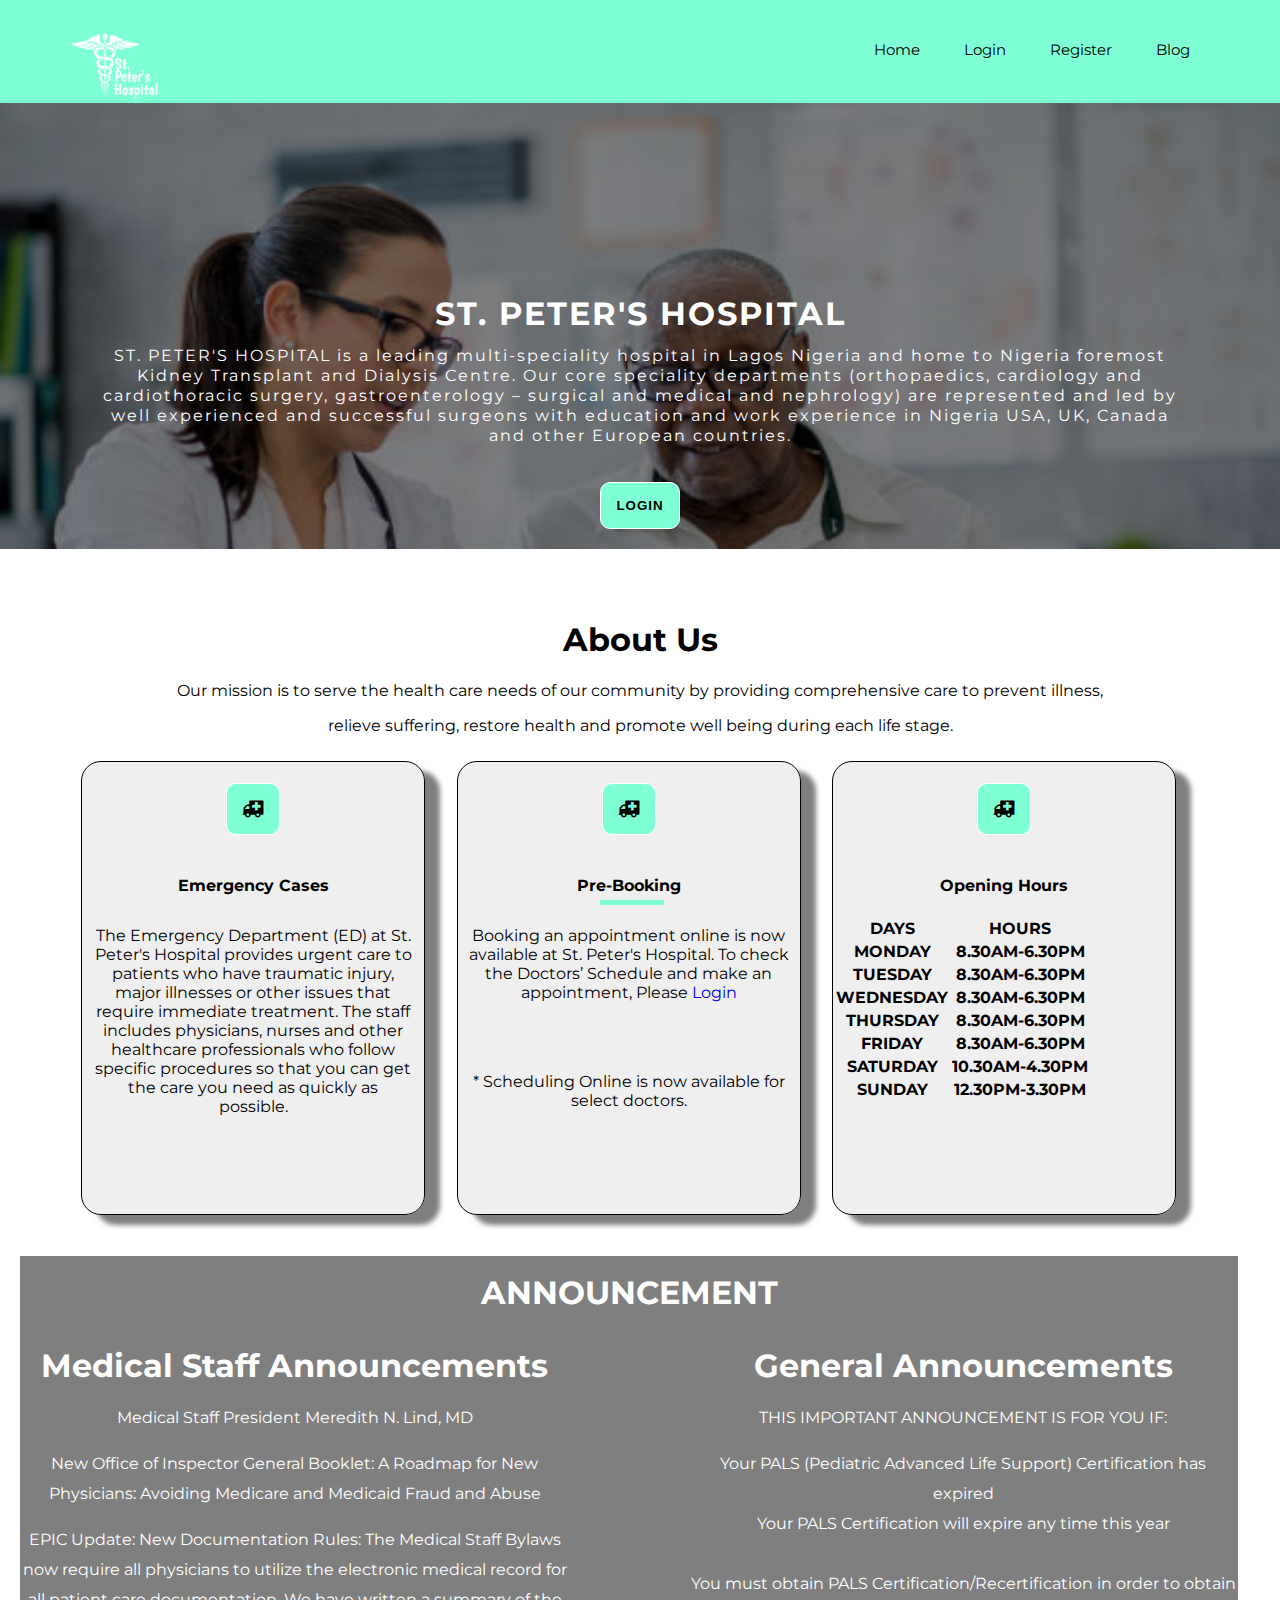
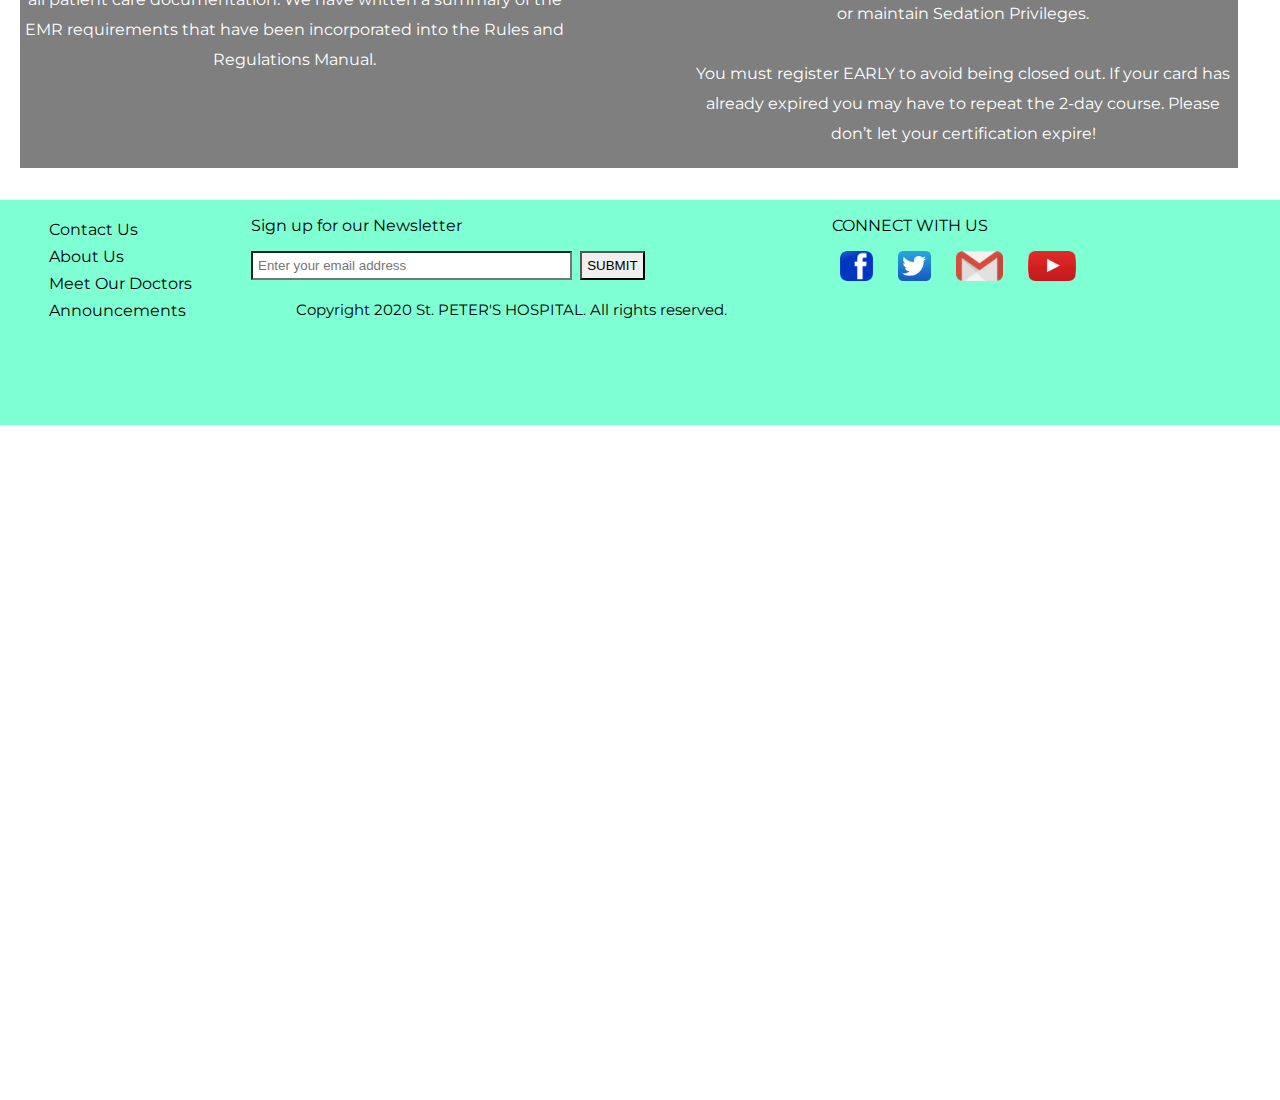
<file: index.html>
<!DOCTYPE html>
<html lang="en">
<head>
	<meta charset="UTF-8">
	<title>St. Peter's Hospital</title>
	<link rel="stylesheet" type="text/css" href="style.css">
	<link rel="stylesheet" href="https://cdnjs.cloudflare.com/ajax/libs/font-awesome/4.7.0/css/font-awesome.min.css">
	<link href="https://fonts.googleapis.com/css2?family=Montserrat:wght@500;700&display=swap" rel="stylesheet">
</head>
<body>
	<div class="header">
		<nav>
			<a class="nav-brand" href="index.html"><img src="images/logo.png"></a>
			<ul class="nav-group">
				<li class="nav-item"><a href="#">Home</a></li>
				<li class="nav-item"><a href="..\health01\sign_in.html">Login</a></li>
				<li class="nav-item"><a href="..\health01\Hackathonsignup.html">Register</a></li>
				<li class="nav-item"><a href="..\health01\data.html">Blog</a></li>
			</ul>
		</nav>
	</div>
	<div class="page-text">
		<h1>ST. PETER'S HOSPITAL</h1>
		<p>ST. PETER'S HOSPITAL is a leading multi-speciality hospital in Lagos Nigeria and home to Nigeria foremost Kidney Transplant and Dialysis Centre.
		Our core speciality departments (orthopaedics, cardiology and cardiothoracic surgery, gastroenterology – surgical and medical and nephrology) are represented and led by well experienced and successful surgeons with education and work experience in Nigeria USA, UK, Canada and other European countries.
		</p>
		<button type="submit" class="page-btn"><a href="C:\Users\CRM ABUJA\Desktop\health01\sign_in.html">LOGIN</a></button>
	</div>
	<div class="section-one">
		<h1>About Us</h1>
		<p>Our mission is to serve the health care needs of our community by providing comprehensive care to prevent illness,<p>relieve suffering, restore health and promote well being during each life stage.</p>
		<div class="section-boxes">
			<div class="section-boxes-content">
			<button class="page-btn">
				<i class="fa fa-ambulance"></i>
			</button>
			<h4>Emergency Cases</h4>
			<p> The Emergency Department (ED) at St. Peter's Hospital provides urgent care to patients who have traumatic injury, major illnesses or other issues that require immediate treatment. The staff includes physicians, nurses and other healthcare professionals who follow specific procedures so that you can get the care you need as quickly as possible.</div>
			<div class="section-boxes-content">
			<button class="page-btn">
				<i class="fa fa-ambulance"></i>
			</button>
			<h4>Pre-Booking</h4>
			<p>Booking an appointment online  is now available at St. Peter's Hospital. To check the Doctors’ Schedule and make an appointment, Please <a href="C:\Users\CRM ABUJA\Desktop\health01\sign_in.html">Login </a></p> 
			<p>* Scheduling Online is now available for select doctors.</p>
			</div>
			<div class="section-boxes-content">
			<button class="page-btn">
				<i class="fa fa-ambulance"></i>
			</button>
			<h4>Opening Hours </h4>
			<table>
				<tr>
					<th>DAYS</th>
					<th>HOURS</th>
				</tr>
				<tr>
					<th>MONDAY</th>
					<th>8.30AM-6.30PM</th>
				</tr>
				<tr>
					<th>TUESDAY</th>
					<th>8.30AM-6.30PM</th>
				</tr>
				<tr>
					<th>WEDNESDAY</th>
					<th>8.30AM-6.30PM</th>
				</tr>
				<tr>
					<th>THURSDAY</th>
					<th>8.30AM-6.30PM</th>
				</tr>
				<tr>
					<th>FRIDAY</th>
					<th>8.30AM-6.30PM</th>
				</tr>
				<tr>
					<th>SATURDAY</th>
					<th>10.30AM-4.30PM</th>
				</tr>
				<tr>
					<th>SUNDAY</th>
					<th>12.30PM-3.30PM</th>
				</tr>
			</table>
			</div>
		</div>	
	</div>
	<div class="announcement">
		<h1>ANNOUNCEMENT</h1>
		<div class="left-ann">
		<h1>Medical Staff Announcements</h1>
		<p>Medical Staff President Meredith N. Lind, MD</p> 
		<p>New Office of Inspector General Booklet:  A Roadmap for New Physicians: Avoiding Medicare and Medicaid Fraud and Abuse</p> 
		<p> EPIC Update: New Documentation Rules: The Medical Staff Bylaws now require all physicians to utilize the electronic medical record for all patient care documentation. We have written a summary of the EMR requirements that have been incorporated into the Rules and Regulations Manual.</p>
		</div>
		<div class="right-ann">
		<h1>General Announcements</h1>
		<p>THIS IMPORTANT ANNOUNCEMENT IS FOR YOU IF:</p> 
		<p>Your PALS (Pediatric Advanced Life Support) Certification has expired
		<br> Your PALS Certification will expire any time this year<br>
		<br> You must obtain PALS Certification/Recertification in order to obtain or maintain Sedation Privileges.<br> 
		<br>You must register EARLY to avoid being closed out. If your card has already expired you may have to repeat the 2-day course. Please don’t let your certification expire!</p>
		</div>
	</div>
	<footer>
		<div>
			<div class="left-footer">
				<ul>
					<li><a href="#">Contact Us</a></li>
					<li><a href="#">About Us</a></li>
					<li><a href="#">Meet Our Doctors</a></li>
					<li><a href="#">Announcements</a></li>
				</ul>
			</div>
			<div class="middle-footer">
				<form id="newsection" method="post">
					<p> Sign up for our Newsletter </p>
					<input type="email" name="email" id="newsletter" placeholder="Enter your email address"/>
					<button type="submit">SUBMIT</button>
				</form>
			</div>
			<div class="right-footer">
				<p>CONNECT WITH US</p>
					<ul>
						<li><img src="images/facebook.png"></li>
						<li><img src="images/twiiter.png"></li>
						<li><img src="images/gmail.png"></li>
						<li><img src="images/youtube.png"></li>
					</ul>
			</div>
		</div>
			<div class="copyright">
				<p>Copyright 2020 St. PETER'S HOSPITAL. All rights reserved.</p>
			</div>
				
	</footer>
</body>
</html>
</file>
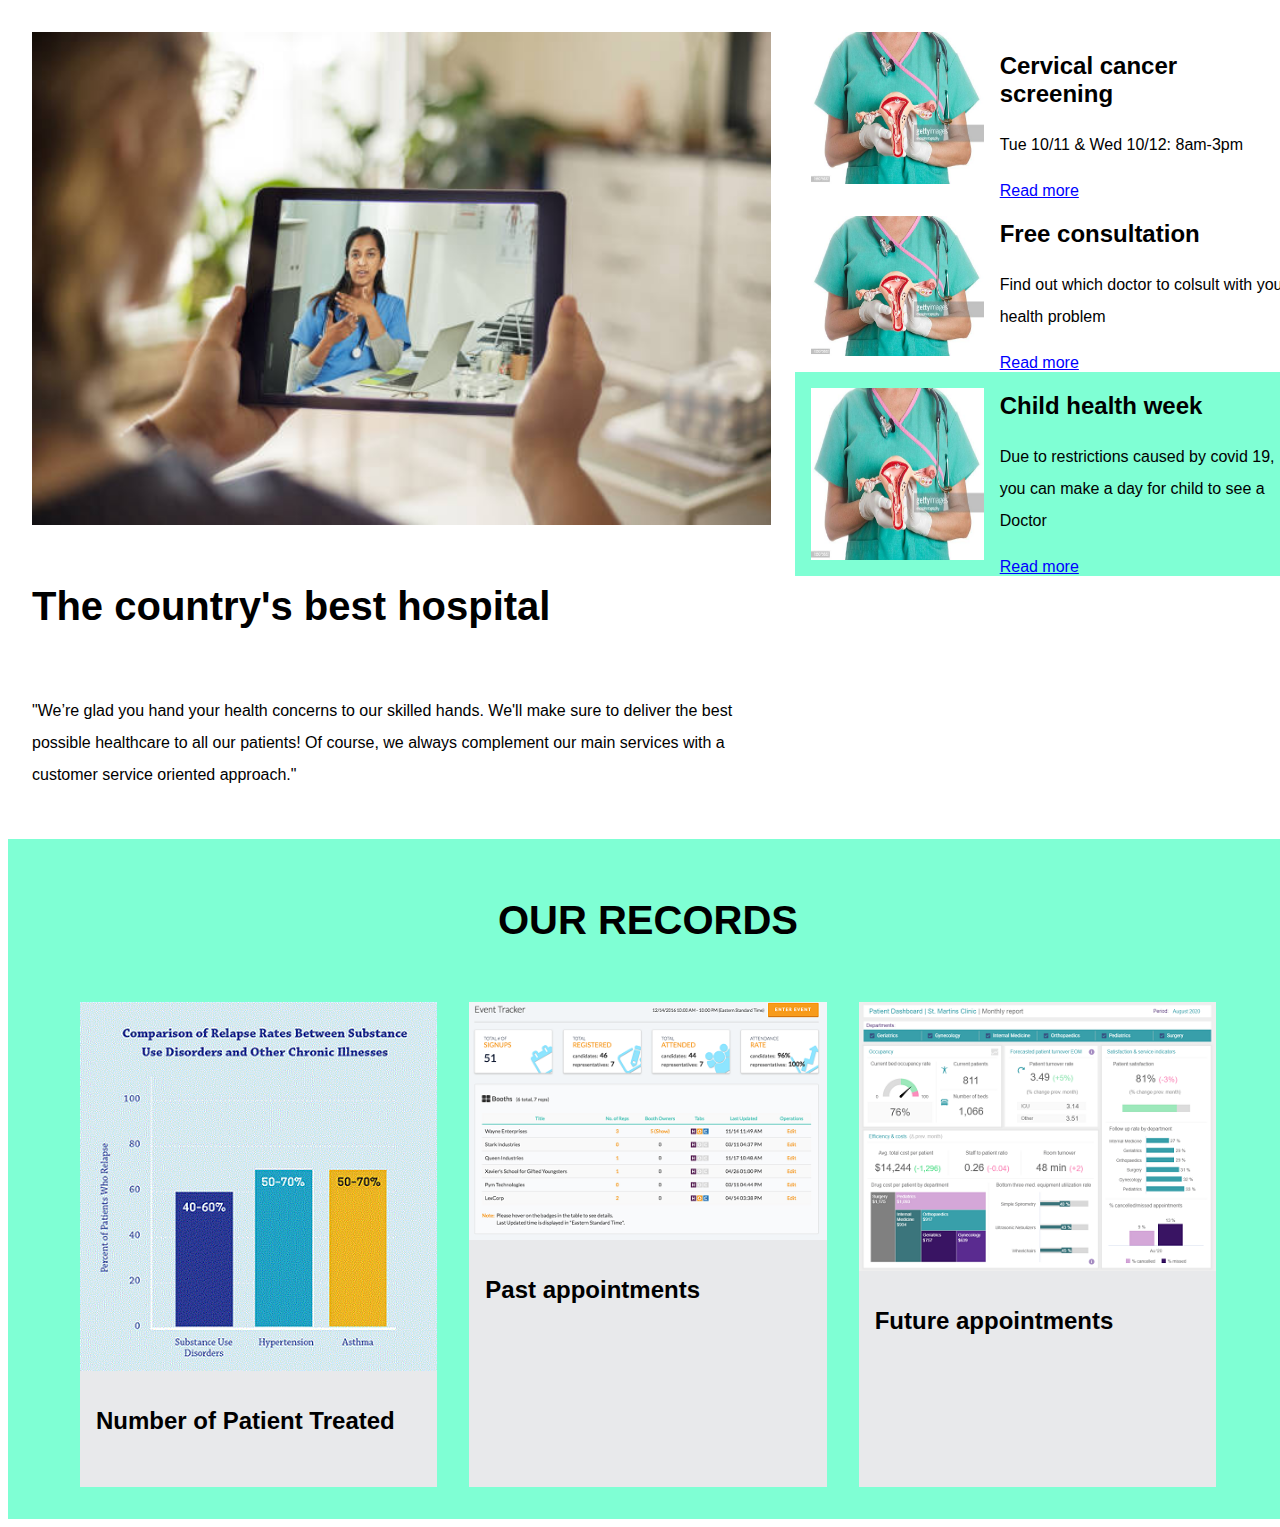
<file: data.html>
<!DOCTYPE html>
<html lang="en">
<head>
    <title>Hospital data</title>
    <link rel="stylesheet" href="resources/css/data.css">
</head>
<body>
    <!-- NOTE: More Info -->
    <section class="info">
        <div class="content">
          <div class="left desktop">
            <img src="images/gettyima.jpg" alt="doctor1 using a web app">
            <h1>The country's best hospital</h1>
            <div class="flex">
              <p>"We’re glad you hand your health concerns 
                  to our skilled hands. We'll make sure to deliver 
                  the best possible healthcare to all our patients! Of course, 
                  we always complement our main services with a customer service oriented approach."</p>
            </div>
          </div>
          <div class="right">
            <div class="topic">
              <img class="desktop" src="images/getty.jpg" alt="canvical cancer">
              <div class="about">
                <h2>Cervical cancer screening</h3>
                <p>Tue 10/11 & Wed 10/12: 8am-3pm</p>
                <a href="#">Read more</a>
              </div>
            </div>
            <div class="topic">
              <img class="desktop" src="images/getty.jpg" alt="colsultation desk">
              <div class="about">
                <h2>Free consultation</h2>
                <p>Find out which doctor to colsult with your health problem</p>
                <a href="#">Read more</a>
              </div>
            </div>
            <div class="topic" id="lecture">
              <img class ="desktop" src="images/getty.jpg" alt="Picture of Oliver Slack">
              <div class="about">
                <h2>Child health week</h2>
                <p>Due to restrictions caused by covid 19, you can make a day for child to see a Doctor</p>
                <a href="#">Read more</a>
              </div>
            </div>
          </div>
        </div>
      </section>
       <!-- NOTE: records -->
    <section class="records">
        <h1>OUR RECORDS</h1>
        <div class="directory desktop">
          <div class="subject">
            <img src="images/relapsechart.gif" alt="Patient treated">
            <div class="description">
              <h2>Number of Patient Treated</h2>
            </div>
          </div>
          <div class="subject">
            <img src="images/reports.png" alt="past appointments">
            <div class="description">
              <h2>Past appointments</h2>
            </div>
          </div>
          <div class="subject">
            <img src="images/big-data-in-healthcare-patient-dashboard.png" alt="future appointments">
            <div class="description">
              <h2>Future appointments</h2>
            </div>
          </div>
        </div>
      </section>
</body>
</html>
</file>
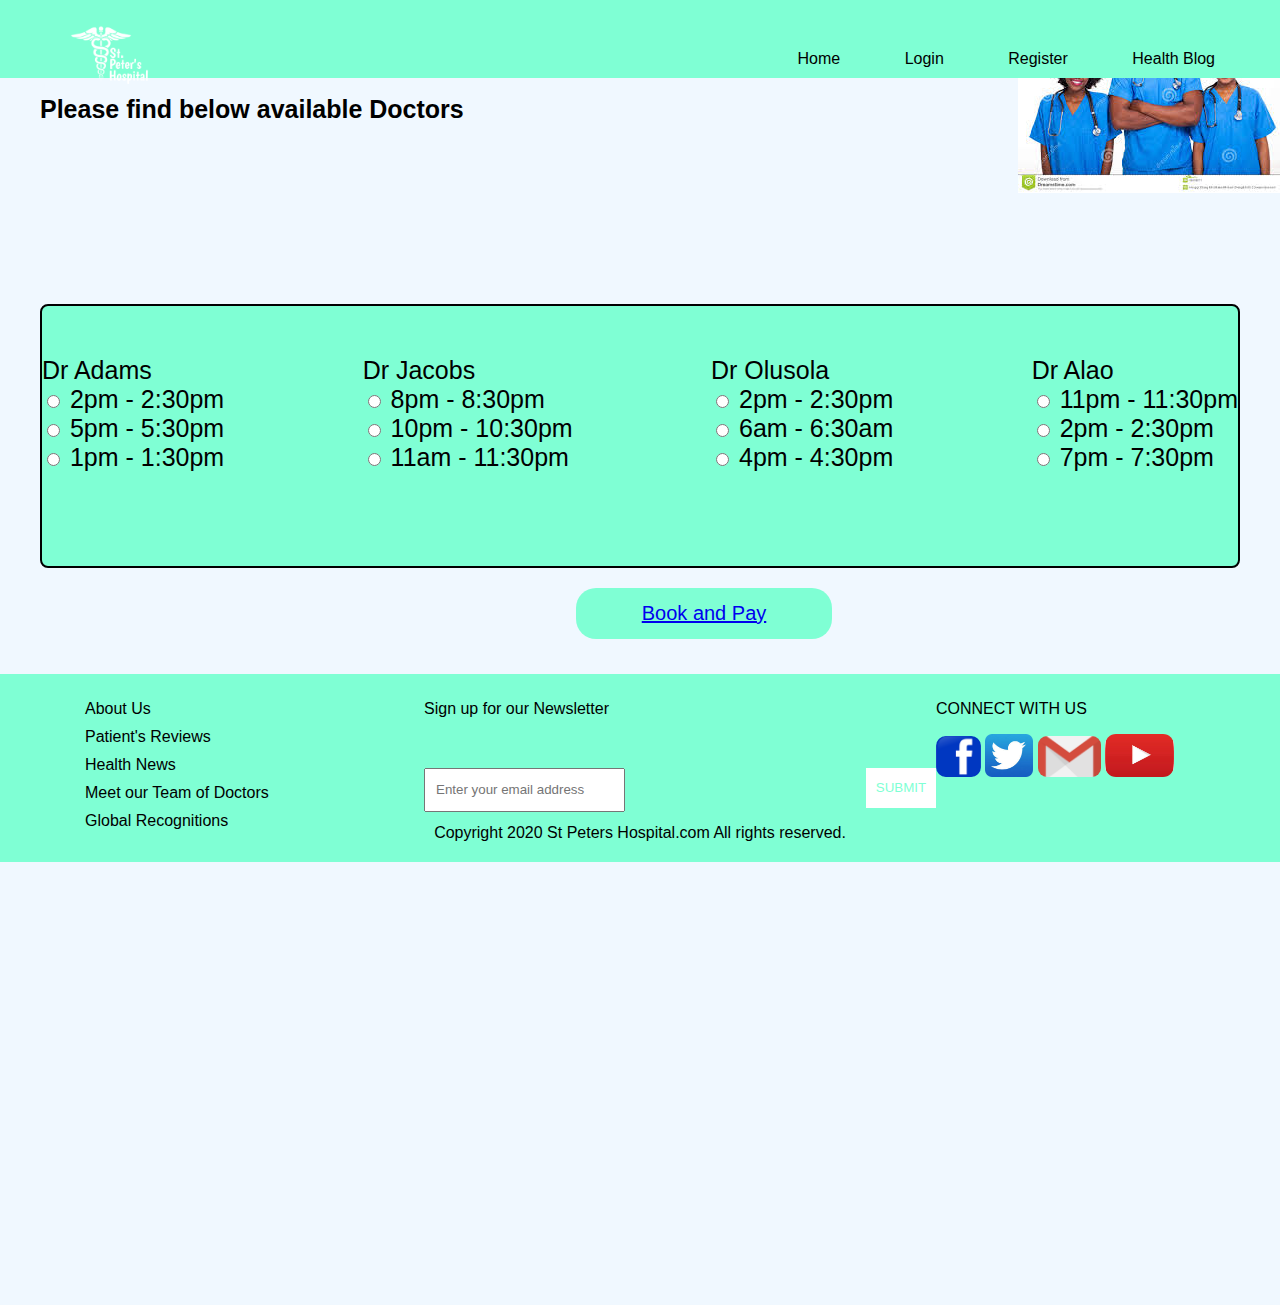
<file: Findadoctor.html>
<!DOCTYPE html>
<html lang="en">
<head>
    <meta charset="UTF-8">
    <title>Find a Doctor</title>
    <link rel="stylesheet" type="text/css" href="resources/css/findadoctor.css">
    <link rel="preconnect" href="https://fonts.gstatic.com">
    <link href="https://fonts.googleapis.com/css2?family=Encode+Sans&display=swap" rel="stylesheet">
    <link rel="stylesheet" href="https://cdnjs.cloudflare.com/ajax/libs/font-awesome/4.7.0/css/font-awesome.min.css">
</head>
<body>
    <nav class="nav-bar">
        <div class="logo-img">
          <img src="resources/images/logo.png" alt="phoneicon" style="width: 80px; height: 80px;">
        </div>
        <ul class="look">
          <li class="nav-item"><a href="index.html">Home</a></li>
          <li class="nav-item"><a href="..\health01\sign_in.html">Login</a></li>
          <li class="nav-item"><a href="..\health01\Hackathonsignup.html">Register</a></li>
          <li class="nav-item"><a href="..\health01\data.html">Health Blog</a></li>
        </ul>
        </nav>
        <h1>Please find below available Doctors</h1>
        <div class="side-form">
        <form action="#" method="post" enctype="multipart/form-data">
            <div class="part1">
                <label for="Doctor">Dr Adams</label><br>
                <input type="radio" name="freetime" value="freetime" id="freetime">
                <label for="time1">2pm - 2:30pm</label> <br>
                <input type="radio" name="time" value="time" id="time">
                <label for="time2">5pm - 5:30pm</label><br>
                <input type="radio" name="time" value="time" id="time">
                <label for="time3">1pm - 1:30pm</label><br><br>
            </div>
            <div class="part2">
                <label for="male">Dr Jacobs</label> <br>
                <input type="radio" name="freetime" value="freetime" id="freetime">
                <label for="time1">8pm - 8:30pm</label> <br>
                <input type="radio" name="time" value="time" id="time">
                <label for="time2">10pm - 10:30pm</label><br>
                <input type="radio" name="time" value="time" id="time">
                <label for="time3">11am - 11:30pm</label><br><br>
            </div>
            <div class="part3">
                <label for="male">Dr Olusola</label> <br>
                <input type="radio" name="freetime" value="freetime" id="freetime">
                <label for="time1">2pm - 2:30pm</label> <br>
                <input type="radio" name="time" value="time" id="time">
                <label for="time2">6am - 6:30am</label><br>
                <input type="radio" name="time" value="time" id="time">
                <label for="time3">4pm - 4:30pm</label><br><br>
            </div>
            <div class="part4">
                    <label for="male">Dr Alao</label> <br>
                    <input type="radio" name="freetime" value="freetime" id="freetime">
                    <label for="time1">11pm - 11:30pm</label> <br>
                    <input type="radio" name="time" value="time" id="time">
                    <label for="time2">2pm - 2:30pm</label><br>
                    <input type="radio" name="time" value="time" id="time">
                    <label for="time3">7pm - 7:30pm</label><br><br>
            </div>
        </form>
    </div>
    <button id="btn" onclick="alert('Please wait while we redirect you to the payment channel')"><a href="..\health01\Payment details.html">Book and Pay</a></button>
    <footer>
        <div class="info">
            <div class="foot1">
                <ul id="quick-links" >
                    <li><a href="#">About Us</a></li>
                    <li><a href="#">Patient's Reviews</a></li>
                    <li> <a href="#">Health News</a></li>
                    <li> <a href="#">Meet our Team of Doctors</a></li>
                    <li> <a href="#">Global Recognitions</a></li>
                </ul>
            </div>
            <div class="foot2">
                <p>Sign up for our Newsletter</p>
                <form>
                    <input type="email" name="email" placeholder="Enter your email address" id="foot-email"/>
                    <button class="styling" type="submit">SUBMIT</button>
                </form>
            </div>
            <div class="foot3">
                <p>CONNECT WITH US</p>
                <ul class="socials">
                  <li><img src="resources/images/facebook.png"></li>
                  <li><img src="resources/images/twiiter.png"></li>
                  <li><img src="resources/images/gmail.png"></li>
                  <li><img src="resources/images/youtube.png"></li>
                </ul>
            </div>
        </div>
            <p id="copyright">Copyright 2020 St Peters Hospital.com<span> All rights reserved.</span></p> 
    </footer> 
</body>
</html>
</file>
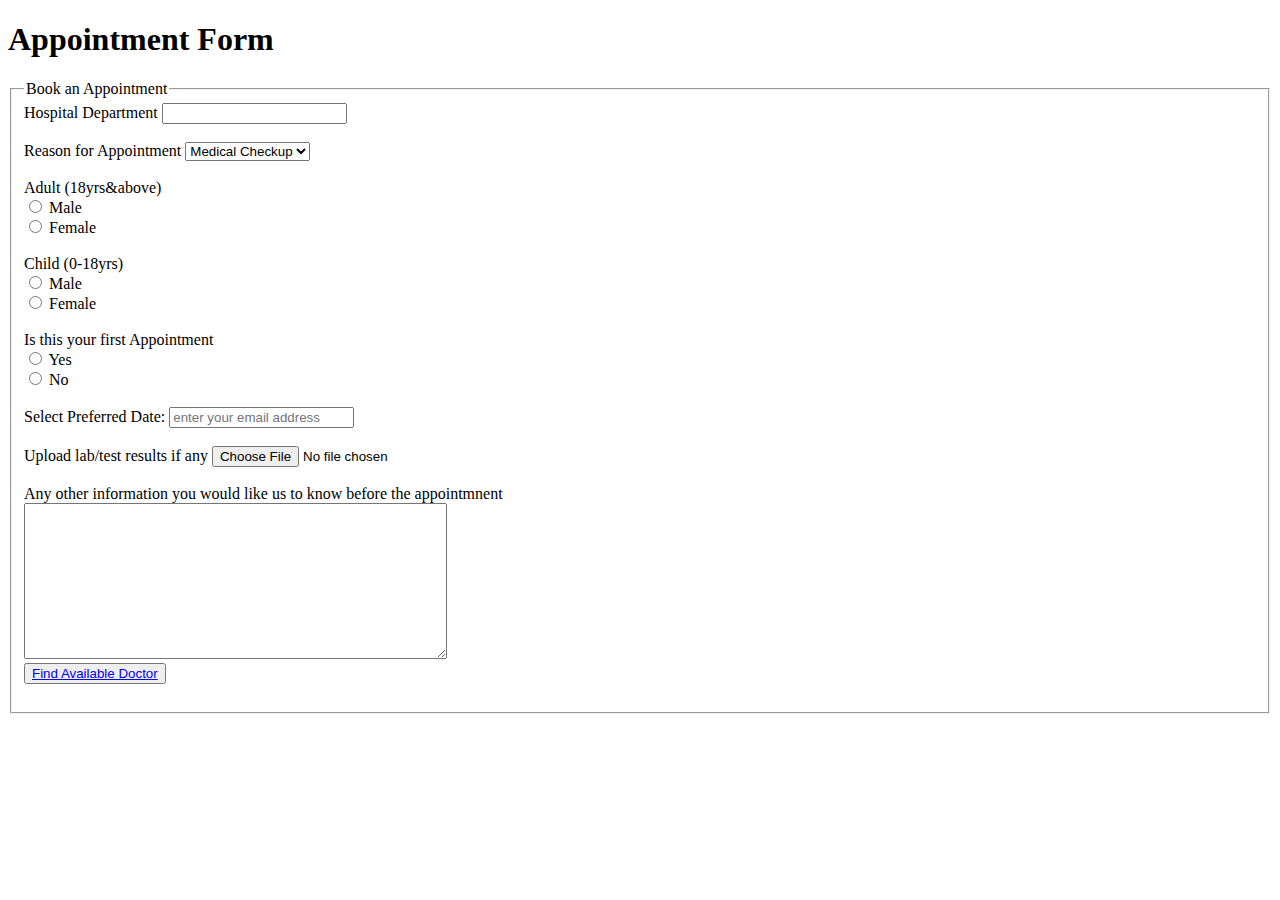
<file: hackathon.html>
<!DOCTYPE html>
<html lang="en">
<head>
    <meta charset="UTF-8">
    <title>Appointment Form</title>
</head>
<body>
  <h1>Appointment Form</h1>
  <form action="#" method="post" enctype="multipart/form-data">
    <fieldset>
      <legend>Book an Appointment</legend>

      <label>Hospital Department</label>
      <input list="country-list" id="country" name="country">
    
      <datalist id="country-list">
        <option value="Gynaecology"/>
        <option value="Peadiatrics"/>
        <option value="Ear,Nose&Throat"/>
        <option value="Eye Care (Optometry)"/>
        <option value="Teeth (Dentistry)"/> 
        <option value="General Medicine"/> 
        <option value="Surgery"/> 
        <option value="Physioteraphy"/> 
      </datalist><br><br>
      
      <label>Reason for Appointment</label>
      <select name="Country" id="country">
        <option value="Post Surgery">Post Surgery</option>
        <option value="Post-Natal">Post-Natal</option>
        <option value="Pre-Natal" selected>Pre-Natal</option>
        <option value="Medical Checkup" selected>Medical Checkup</option>
      </select>
      <br><br>
    
      <label for="male">Adult (18yrs&above)</label> <br>
      <input type="radio" name="gender" value="Male" id="male">
      <label for="male">Male</label> <br>
      <input type="radio" name="gender" value="female" id="female">
      <label for="female">Female</label><br><br>

      <label for="male">Child (0-18yrs)</label> <br>
      <input type="radio" name="gender" value="Male" id="male">
      <label for="male">Male</label> <br>
      <input type="radio" name="gender" value="female" id="female">
      <label for="female">Female</label><br><br>

      <label for="male">Is this your first Appointment</label> <br>
      <input type="radio" name="gender" value="Male" id="male">
      <label for="male">Yes</label> <br>
      <input type="radio" name="gender" value="female" id="female">
      <label for="female">No</label><br><br>
      
      <label for="email">Select Preferred Date: </label>
      <input type="email" name="email" id="email" placeholder="enter your email address"><br><br>
      

      <label>Upload lab/test results if any</label>
      <Input type="file" name="file" id="file"><br><br>
    
      <label for="comment"> Any other information you would like us to know before the appointmnent</label><br>
      <textarea name="comments" id="comments" cols="50" rows="10"></textarea> <br>
    
      <button onclick="alert('Please wait while we find Doctors for you')"><a href="..\health01\Findadoctor.html">Find Available Doctor</a></button>
      <br><br>
  </form>
</body>
</html>
</file>
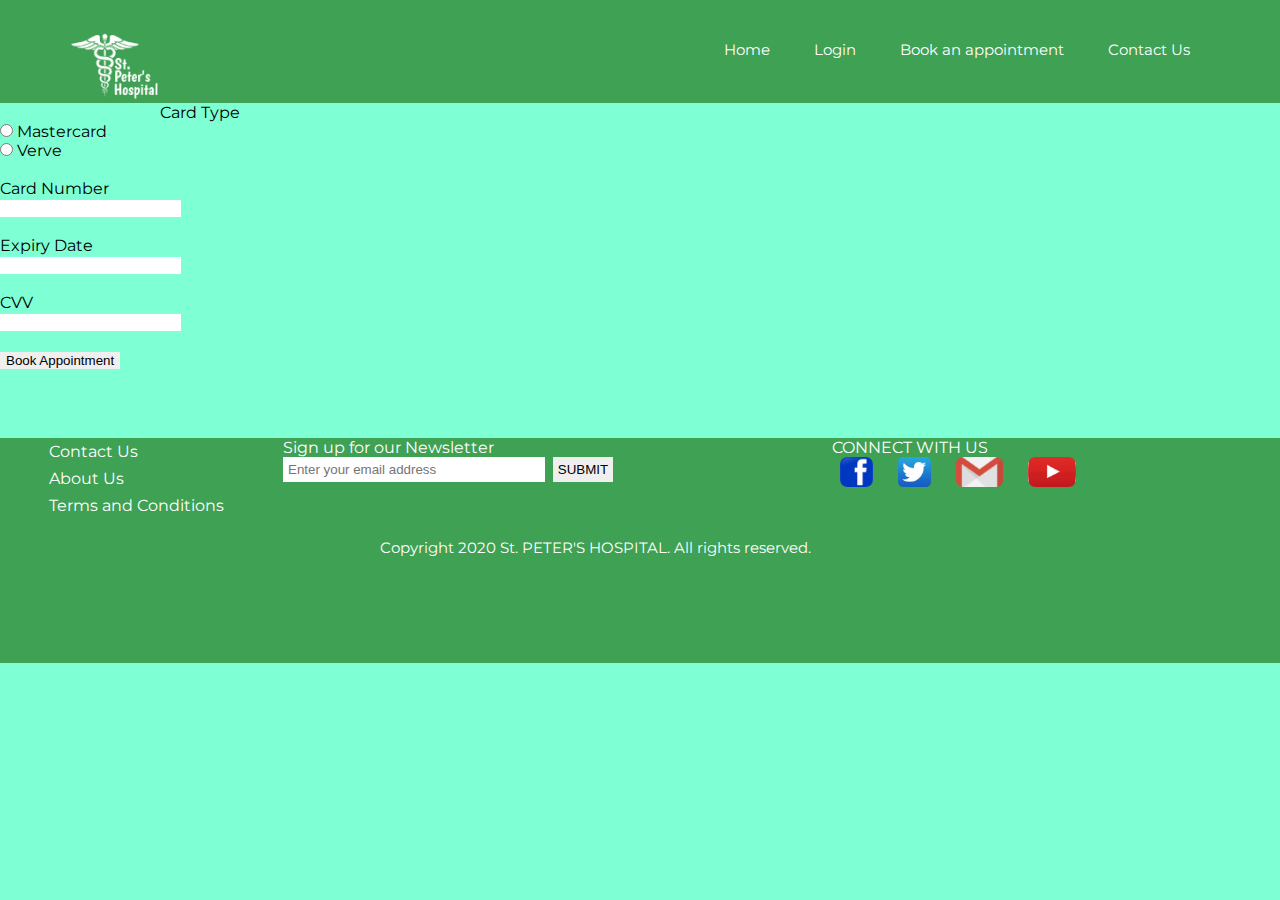
<file: Page 3.html>
<!DOCTYPE html>
<html lang="en">
<head>
	<meta charset="UTF-8">
	<title>St. Peter's Hospital</title>
	<link rel="stylesheet" type="text/css" href="Payment.css">
	<link rel="stylesheet" href="https://cdnjs.cloudflare.com/ajax/libs/font-awesome/4.7.0/css/font-awesome.min.css">
	<link href="https://fonts.googleapis.com/css2?family=Montserrat:wght@500;700&display=swap" rel="stylesheet">	
</head>
<body>
    <div class="header">
		<nav>
			<a class="nav-brand" href="index.html"><img src="images/logo.png"></a>
			<ul class="nav-group">
				<li class="nav-item"><a href="index.html">Home</a></li>
				<li class="nav-item"><a href="login.html">Login</a></li>
				<li class="nav-item"><a href="appointment.html">Book an appointment</a></li>
				<li class="nav-item"><a href="contact.html">Contact Us</a></li>
			</ul>
		</nav>
	</div>
 <form>
   <label for="male">Card Type</label> <br>
   <input type="radio" name="gender" value="Male" id="male">
   <label for="male">Mastercard</label> <br>
   <input type="radio" name="gender" value="female" id="female">
   <label for="female">Verve</label><br><br>
   <label for="firstname">Card Number</label><br>
   <input type="text" name="firstname" id="firstname"/> <br><br>
   <label for="lastname">Expiry Date</label><br>
   <input type="text" name="lastname" id="lastname"/> <br><br>
   <label for="firstname">CVV</label><br>
   <input type="text" name="firstname" id="firstname"/> <br><br>
   <button onclick="alert('Your appointmnent has been booked and details has been sent to your email address. Please be punctual')">Book Appointment</button><br><br>
 </form>
 <footer>
    <div>
        <div class="left-footer">
            <ul>
                <li><a href="contact.html">Contact Us</a></li>
                <li><a href="#">About Us</a></li>
                <li><a href="#">Terms and Conditions</a></li>
            </ul>
        </div>
        <div class="middle-footer">
            <form id="newsection" method="post">
                <p> Sign up for our Newsletter </p>
                <input type="email" name="email" id="newsletter" placeholder="Enter your email address"/>
                <button type="submit">SUBMIT</button>
            </form>
        </div>
        <div class="right-footer">
            <p>CONNECT WITH US</p>
                <ul>
                    <li><img src="images/facebook.png"></li>
                    <li><img src="images/twiiter.png"></li>
                    <li><img src="images/gmail.png"></li>
                    <li><img src="images/youtube.png"></li>
                </ul>
        </div>
    </div>
        <div class="copyright">
            <p>Copyright 2020 St. PETER'S HOSPITAL. All rights reserved.</p>
        </div>
            
</footer>
</body>
</html>
</file>
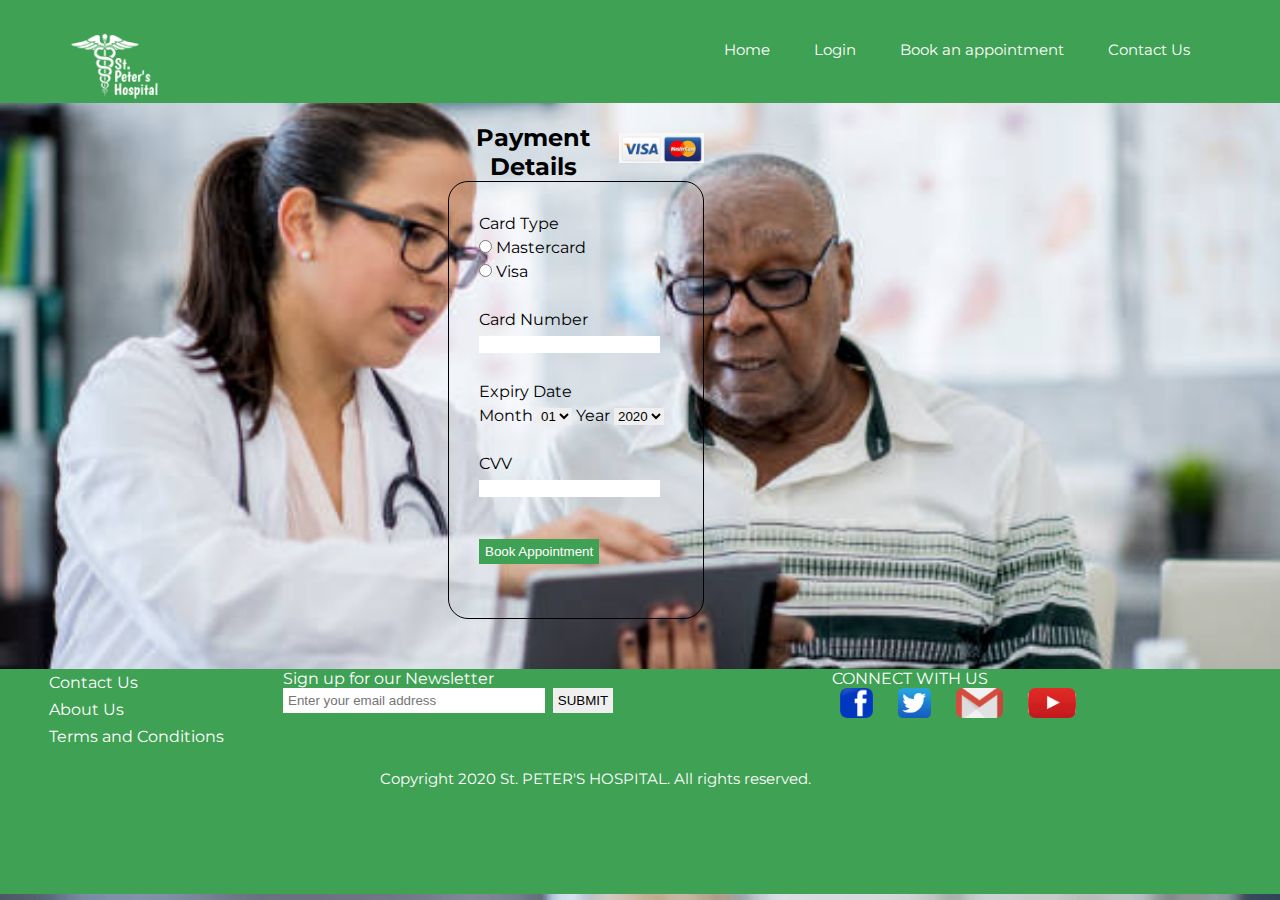
<file: Payment details.html>
<!DOCTYPE html>
<html lang="en">
<head>
	<meta charset="UTF-8">
	<title>St. Peter's Hospital</title>
	<link rel="stylesheet" type="text/css" href="Payment.css">
	<link rel="stylesheet" href="https://cdnjs.cloudflare.com/ajax/libs/font-awesome/4.7.0/css/font-awesome.min.css">
	<link href="https://fonts.googleapis.com/css2?family=Montserrat:wght@500;700&display=swap" rel="stylesheet">	
</head>
<body background="images/patientdoctor.jpg">
    <div class="header">
		<nav>
			<a class="nav-brand" href="index.html"><img src="images/logo.png"></a>
			<ul class="nav-group">
				<li class="nav-item"><a href="index.html">Home</a></li>
				<li class="nav-item"><a href="login.html">Login</a></li>
				<li class="nav-item"><a href="appointment.html">Book an appointment</a></li>
				<li class="nav-item"><a href="contact.html">Contact Us</a></li>
			</ul>
		</nav>
    </div>
     <div class="card">
         <H2>Payment Details</H2>
         <img src="images/card.jpg" width="100" height="30" id="cards"></li>
     </div>
 <section class="container">
     <div class="details">
        <form>
           <label for="male">Card Type</label> <br>
           <input type="radio" name="gender" value="Male" id="male">
           <label for="male">Mastercard</label> <br>
           <input type="radio" name="gender" value="female" id="female">
           <label for="female">Visa</label><br><br>
           <label for="firstname">Card Number</label><br>
           <input type="text" name="firstname" id="firstname"/> <br><br>
           <label for="expirydate">Expiry Date</label><br>
           <label for="month">Month</label>
              <select name="month" id="month">
                 <option value="1">01</option>
                 <option value="2">02</option>
                 <option value="3">03</option>
                 <option value="4">04</option>
                 <option value="5">05</option>
                 <option value="6">06</option>
                 <option value="7">07</option>
                 <option value="8">08</option>
                 <option value="9">09</option>
                 <option value="10">10</option>
                 <option value="11">11</option>
                 <option value="12">12</option>
             </select>
             <label for="year">Year</label>
              <select name="year" id="year">
                 <option value="1">2020</option>
                 <option value="2">2021</option>
                 <option value="3">2022</option>
                 <option value="4">2023</option>
              </select><br><br>
           <label for="CVV">CVV</label><br>
           <input type="text" name="cvv" id="cvv"/> <br><br>
         <button onclick="alert('Your appointmnent has been booked and details has been sent to your email address. Please be punctual')" id="button">Book Appointment</button><br><br>
      </form>
     </div>
</section>
 <footer>
    <div>
        <div class="left-footer">
            <ul>
                <li><a href="contact.html">Contact Us</a></li>
                <li><a href="#">About Us</a></li>
                <li><a href="#">Terms and Conditions</a></li>
            </ul>
        </div>
        <div class="middle-footer">
            <form id="newsection" method="post">
                <p> Sign up for our Newsletter </p>
                <input type="email" name="email" id="newsletter" placeholder="Enter your email address"/>
                <button type="submit">SUBMIT</button>
            </form>
        </div>
        <div class="right-footer">
            <p>CONNECT WITH US</p>
                <ul>
                    <li><img src="images/facebook.png"></li>
                    <li><img src="images/twiiter.png"></li>
                    <li><img src="images/gmail.png"></li>
                    <li><img src="images/youtube.png"></li>
                </ul>
        </div>
    </div>
        <div class="copyright">
            <p>Copyright 2020 St. PETER'S HOSPITAL. All rights reserved.</p>
        </div>
            
 </footer>
</body>
</html>
</file>
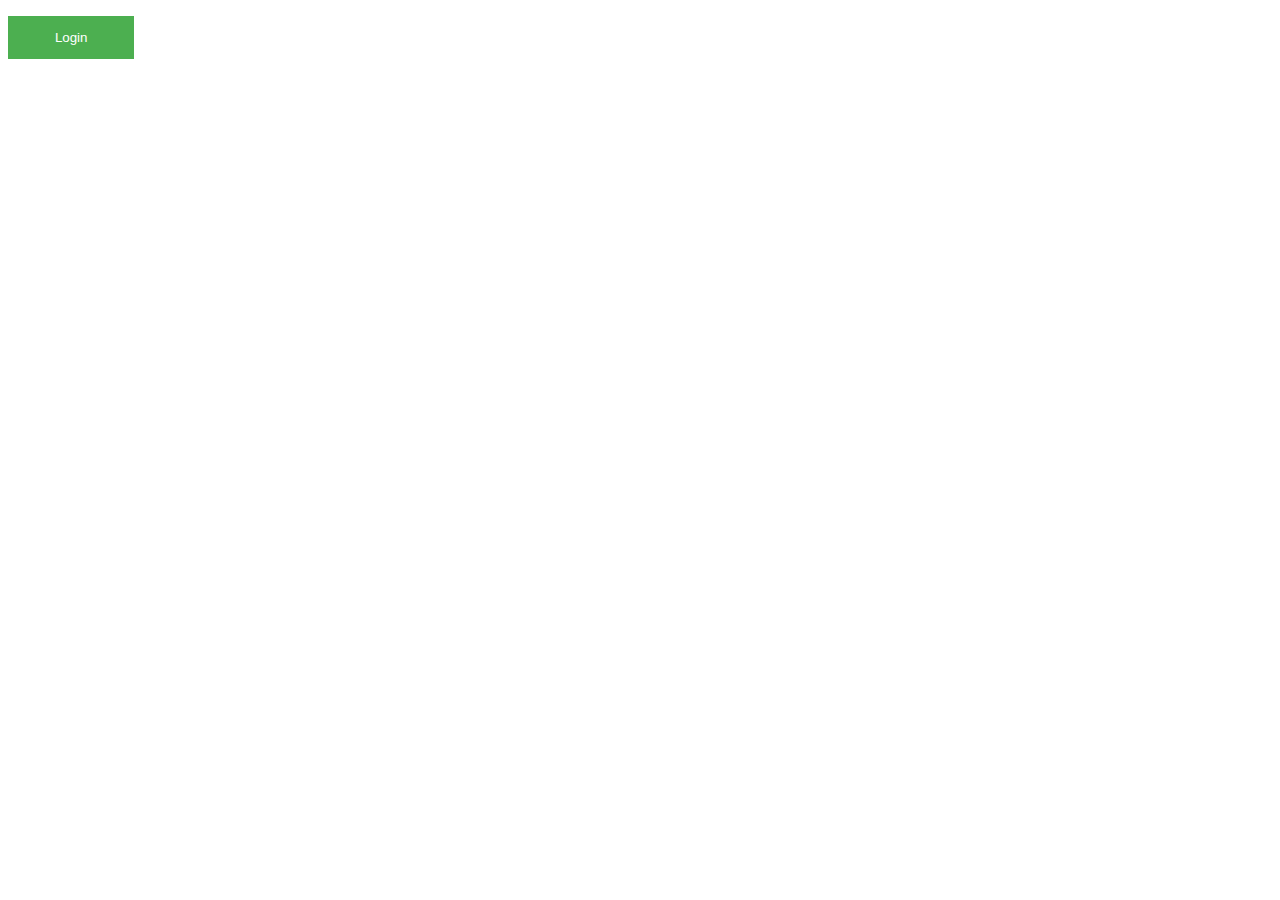
<file: sign_in.html>
<!DOCTYPE html>
<html lang="en">
<head>
    <meta charset="UTF-8">
    <title>St peter's hospital</title>
    <link rel="stylesheet" href="resources/css/sign_in.css">
    <script>
        var modal = document.getElementById('id01');
        window.onclick = function(event) {
            if (event.target == modal) {
                modal.style.display = "none";
            }
        };
        </script>
</head>
<body>
<button onclick="document.getElementById('id01').style.display='block'">Login</button>

<div id="id01" class="sign-in">
  <span onclick="document.getElementById('id01').style.display='none'"
class="close" title="Close Modal">&times;</span>

  <!-- sing-in Content -->
  <form class="sign-in-content animate" action="/action_page.php">
    <div class="container">
      <label for="uname"><b>Username</b></label>
      <input type="text" placeholder="Enter Username" name="uname" required>

      <label for="psw"><b>Password</b></label>
      <input type="password" placeholder="Enter Password" name="psw" required>

      <button type="submit"> <a href="..\health01\hackathon.html">Login</a></button>
      <label>
        <input type="checkbox" checked="checked" name="remember"> Remember me
      </label>
    </div>

    <div class="container" style="background-color:#f1f1f1">
      <button type="button" onclick="document.getElementById('id01').style.display='none'" class="cancelbtn">Cancel</button>
      <span class="psw">Forgot <a href="#">password?</a></span>
    </div>
  </form>
</div>
</body>
</html>
</file>
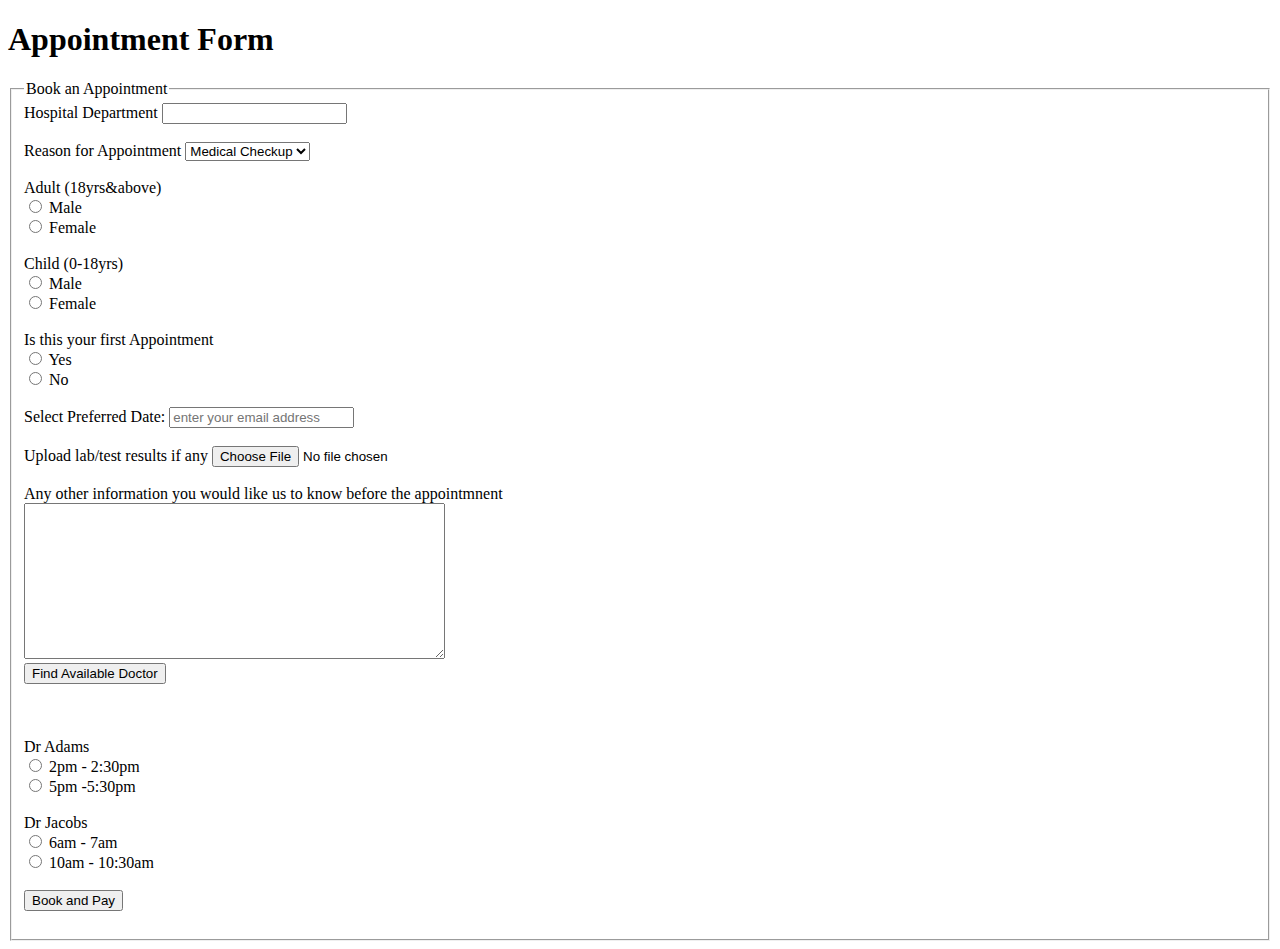
<file: signUp&Prebook forms/hackathon.html>
<!DOCTYPE html>
<html lang="en">
<head>
    <meta charset="UTF-8">
    <title>Appointment Form</title>
</head>
<body>
  <h1>Appointment Form</h1>
  <form action="#" method="post" enctype="multipart/form-data">
    <fieldset>
      <legend>Book an Appointment</legend>

      <label>Hospital Department</label>
      <input list="country-list" id="country" name="country">
    
      <datalist id="country-list">
        <option value="Gynaecology"/>
        <option value="Peadiatrics"/>
        <option value="Ear,Nose&Throat"/>
        <option value="Eye Care (Optometry)"/>
        <option value="Teeth (Dentistry)"/> 
        <option value="General Medicine"/> 
        <option value="Surgery"/> 
        <option value="Physioteraphy"/> 
      </datalist><br><br>
      
      <label>Reason for Appointment</label>
      <select name="Country" id="country">
        <option value="Post Surgery">Post Surgery</option>
        <option value="Post-Natal">Post-Natal</option>
        <option value="Pre-Natal" selected>Pre-Natal</option>
        <option value="Medical Checkup" selected>Medical Checkup</option>
      </select>
      <br><br>
    
      <label for="male">Adult (18yrs&above)</label> <br>
      <input type="radio" name="gender" value="Male" id="male">
      <label for="male">Male</label> <br>
      <input type="radio" name="gender" value="female" id="female">
      <label for="female">Female</label><br><br>

      <label for="male">Child (0-18yrs)</label> <br>
      <input type="radio" name="gender" value="Male" id="male">
      <label for="male">Male</label> <br>
      <input type="radio" name="gender" value="female" id="female">
      <label for="female">Female</label><br><br>

      <label for="male">Is this your first Appointment</label> <br>
      <input type="radio" name="gender" value="Male" id="male">
      <label for="male">Yes</label> <br>
      <input type="radio" name="gender" value="female" id="female">
      <label for="female">No</label><br><br>
      
      <label for="email">Select Preferred Date: </label>
      <input type="email" name="email" id="email" placeholder="enter your email address"><br><br>
      

      <label>Upload lab/test results if any</label>
      <Input type="file" name="file" id="file"><br><br>
    
      <label for="comment"> Any other information you would like us to know before the appointmnent</label><br>
      <textarea name="comments" id="comments" cols="50" rows="10"></textarea> <br>
    
      <button onclick="alert('Please wait while we find Doctors for you')">Find Available Doctor</button><br><br>
    
      <br><br>
      <label for="male">Dr Adams</label><br>
      <input type="radio" name="gender" value="Male" id="male">
      <label for="male">2pm - 2:30pm</label> <br>
      <input type="radio" name="gender" value="female" id="female">
      <label for="female">5pm -5:30pm</label><br><br>

      <label for="male">Dr Jacobs</label> <br>
      <input type="radio" name="gender" value="Male" id="male">
      <label for="male">6am - 7am</label> <br>
      <input type="radio" name="gender" value="female" id="female">
      <label for="female">10am - 10:30am</label><br><br>

      <button onclick="alert('Please wait whil<br><br>e we redirect you to the payment channel')">Book and Pay</button><br><br>
    
      <!-- <br><br>
      <br><br>
      <label for="male">Card Type</label> <br>
      <input type="radio" name="gender" value="Male" id="male">
      <label for="male">Mastercard</label> <br>
      <input type="radio" name="gender" value="female" id="female">
      <label for="female">Verve</label><br><br>
      <label for="firstname">Card Number</label><br>
      <input type="text" name="firstname" id="firstname"/> <br><br>
      <label for="lastname">Expiry Date</label><br>
      <input type="text" name="lastname" id="lastname"/> <br><br>
      <label for="firstname">CVV</label><br>
      <input type="text" name="firstname" id="firstname"/> <br><br>
      <button onclick="alert('Your appointmnent has been booked and details has been sent to your email address. Please be punctual')">Book Appointment</button><br><br>
       -->
    </fieldset>
  </form>
</body>
</file>
<file: style.css>
body{
	margin: 0;
	padding: 0;
	font-family: 'Montserrat', sans-serif;
	height: 300vh;
}
a{
	text-decoration: none;
}
.header{
	padding-top: 10px;
	background-color:aquamarine;
	padding-bottom: 10px;
}
.header img{
	width: 90px;
	height: 90px;
}
nav{
	padding: 10px 70px;
}
.nav-brand{
	float: left;
}
.nav-group{
	list-style-type: none;
	margin-top: 0;
	
}
.nav-item a{
	text-decoration: none;
	color: black;
	float: right;
	margin-right: 0px;
	font-size: 15px;
}
nav ul{
	list-style-type: none;
	margin: 0;
	padding: 0;
	text-align: right;
}
nav li{
	display: inline-block;
	padding: 20px;
}
/* HEADER*/

.page-text{
	text-align: center;
	color: #fff;
	letter-spacing: 2px;
	line-height: 20px;
	padding-top: 180px;
	padding-left: 90px;
	padding-right: 90px;
	justify-content: center;
	background: linear-gradient(rgba(0,0,0,0.5), rgba(0,0,0,0.5)), url("images/patientdoctor.jpg");
	background-repeat: no-repeat;
	background-size: cover;
}
.page-text button a{
	text-decoration: none;
	color: black;
	font-weight: bold; 
}
.page-btn{
	border:1px solid white;
	background: aquamarine;
	border-radius: 10px;
	color: white;
	margin: 20px;
	padding: 15px;
	letter-spacing: 1px;
}
.page-btn btn:hover{
	background: #3fa154;
}

/* SECTION-ONE*/
.section-one{
	background-color: white;
	padding: 50px 70px;
}
.section-one h1:after{
	content: "";
	position: absolute;
	left: 600px;
	bottom: -5px;
	border-bottom: 5px solid aquamarine;
	width: 5%;

}
.section-one h1,
.section-one p{
	text-align: center;
	justify-content: center;
}
.page-btn .fa{
	font-size: 20px;
	color: black;
}
.page-btn .far{
	font-size: 20px;
	color: white;
}
.section-boxes{
	height: 455px;
}
.section-boxes-content{
	background-color: rgba(225, 224, 224, 0.5);
	border-radius: 20px;
	width: 30%;
	float: left;
	height: 450px;
	box-shadow: 15px 10px 5px rgba(0, 0, 0, 0.5);
	margin-top: 10px;
	text-align: center;
	border:1px solid ;
	padding: 1px 0px;
	margin-left: 1%;
	margin-right: 20px;
}
.section-boxes-content button{
	margin-top: 20px;
}
.section-boxes-content p{
	margin-bottom: 50px;
	padding: 10px;
}
table, th, td{
	border:1p
}
/*ANNOUNCEMENT*/
.announcement{
	border-top: 0px;
	line-height: 30px;
	height: 450px;
	color: white;
	background-color: rgba(0, 0, 0, 0.5);
	width: 95%;
	height: 510px;
	margin-top: 0px;
	text-align: center;
	padding: 1px 1px;
	margin-left: 20px;
	margin-right: 20px;

}
.announcement h1{
	text-align: center;
	justify-content: center;
}
.left-ann{
	float: left;
	width: 45%;
}
.right-ann{
	float: right;
	width: 45%;

}

/*FOOTER*/
footer{
	position: absolute;
	height: 25%;
	top: 1800px;
	width: 100%;
	background-color:aquamarine;
}
footer li{
	padding: 4px;
	list-style-type: none;
}

footer a{
	line-height: 1px;
	color: black;
	text-decoration: none;
}
.left-footer{
	
	float: left;
	margin-left: 5px;
}
.middle-footer{
	width: 40%;
	float: left;
	margin-left: 5px;
	padding-left: 50px;
	color: black;
}
footer input[type=email]{
	width: 60%;
}
footer input[type=email],
footer button {
	border-radius: 0;
	padding: 5px;
	margin-top: 0;
	margin-right: 4px;
}
.right-footer{
	width: 35%;
	float: right;
	color: black;
	margin-left: 5px;
}
.right-footer ul{
	padding: 0;
}
.right-footer li{
	display: inline;
	padding: 8px;
	margin-right: 5px;
}
.right-footer img{
	height: 30px;
}
.copyright{
	font-size: 15px;
	height: 30px;
	color: black;
	text-align: center;
}
.copyright p{
	margin-top: 50px;
	padding-right: 90px;
	padding-top: 50px;
}
</file>
<file: resources/css/data.css>
html {
    font-size: 16px;
  }
  
  body {
    font-family: "Open Sans", sans-serif;
    width: 100%;
  }
  
  h1 {
    font-size: 2.5rem;
    font-weight: bold;
  }
  
  h2 {
    font-size: 1.5rem;
    font-weight: bold;
  }
  
  p {
    line-height: 2rem;
  }
  
  a:hover {
    text-decoration: underline;
  }
  
  .info {
    width: 100%;
    height: auto;
  }
  
  .info .content {
    display: flex;
    margin: 32px 0;
  }
  
  .info .left {
    width: 60%;
    display: flex;
    flex-direction: column;
    margin: 0 24px;
  }
  
  .info .left img {
    height: 65%;
  }
  
  .info .left h1 {
    padding: 32px 0 24px 0;
  }
  
  .info .left #quote {
    font-size: .75rem;
    font-family: Arial;
  }
  
  .info .left .flex {
    display: flex;
    flex-direction: column;
    justify-content: space-between;
    height: 25%;
  }
  
  .info .right {
    width: 40%;
    display: flex;
    flex-direction: column;
  }
  
  .info .right .topic {
    display: flex;
  }
  
  .info .right .topic img {
    width: 35%;
    height: auto;
    margin: 16px;
  }
  
  .info .right img.mobile {
    display: none;
  }
  
  .info .right .topic:first-child img {
    margin-top: 0;
  }
  
  .info .right .about {
    display: flex;
    flex-direction: column;
    justify-content: center;
  
  }
  
  .info .right #lecture {
    background-color: aquamarine;
  }
  
  .info .right h2 {
    margin-bottom: 5px;
  }
  
  .info .right a {
    margin-top: 5px;
    color: blue;
  }
  
  @media only screen and (max-width: 470px) {
    .info .content {
      margin: 1rem 1rem 2rem 1rem;
    }
  
    .info .left.desktop {
      display: none;
    }
  
    .info .right {
      width: 100%;
    }
  
    .info .right .topic {
      display: flex;
      flex-direction: column;
    }
  
    .info .right img.desktop {
      display: none;
    }
  
    .info .right img.mobile {
      display: inline-block;
      width: auto;
      margin: 1rem 0;
    }
  
    .info .right .about {
      align-items: flex-start;
      margin-left: 16px;
    }
  
    .info .right #lecture {
      background-color: white;
    }
  }

/* NOTE: Courses section */
.records {
  display: flex;
  flex-direction: column;
  background-color: aquamarine;

}
 .records h1 {
   padding: 2rem 0;
   text-align: center;
 }

 .records .directory {
  display: flex;
  margin: 0 40px 32px 72px;
 }

.records .subject {
  display: flex;
  flex-direction: column;
  width: 30%;
  flex: 1;
  margin-right: 32px;
  background-color: #E8E9EB;
}

.record .subject img {
  height: auto;
  width: 100%;
}
.records .description {
  padding: 1rem 0 1.5rem 1rem;
}

.records .description h2 {
  padding-bottom: 0.5rem;

}

.records .description p {
  padding-top: 0.5rem;
}

.records .mobile {
  display: none;
}

@media only screen and (max-width: 470px) {
  .records .desktop {
    display: none;
  }

  .records .mobile {
    display: block;
    margin: 0 1rem 1.5rem 1rem;
  }

  .records .mobile p {
    background-color: #E8E9EB;
    font-size: 1.75rem;
    font-weight: bold;
    padding: 1rem 0 1.5rem 1rem;
    margin-bottom: 0.5rem;
  }
  .records h1 {
    padding: 2rem 0 1.5rem 0;
  }
}
</file>
<file: resources/css/findadoctor.css>
body {
    margin: 0px;
    width: 100%;
	padding: 0;
	font-family: 'Montserrat', sans-serif;
    height: 145vh;
    background-image: url("../images/6.jpg");
    background-color: aliceblue; 
    background-repeat: no-repeat;
    background-position: top right;
}

ul {
    list-style-type: none;
}

nav ul li a {
    text-decoration: none;
    color:black;
    padding-top: 10px;
    margin-top: 5px;
}

.styling {
    border-radius: 0px;
    color: aquamarine;
    width: 70px;
    background-color: white;
    text-transform: uppercase;
}

.nav-bar {
    background-color: aquamarine;
    color: black;
    height: 80px;
    font-size: 16px;
    display: flex;
    justify-content: space-between;
    padding: 14px 60px;
}

.look li {
    display: inline-block;
    margin-left: 50px;
    margin-top: 20px;
}

ul li a {
    color: black;
    text-decoration: none;
    margin: 5px;
}

#btn {
    font-size: 20px;
    border-radius: 20px;
    padding: 14px;
    color: black;
    background-color: aquamarine;
    border: none;
    margin-left: 45%;
    margin-top: 20px;
    margin-bottom: 35px;
    width: 20%;
}

.side-form {
    border: 2px solid;
    border-radius: 8px;
    color: black;
    padding-bottom: 10px;
    height: 250px;
    font-size: 25px;
    margin-top: 180px;
    margin-left: 40px;
    margin-right: 40px;
    background-color: aquamarine;
    
}

form {
    display: flex;
    flex-direction: row;
    justify-content: space-between;
    float: center;
    margin-top: 50px;

}

h1 {
    font-size: 25px;
    font-weight: bold;
    color: black;
    margin-left: 40px;
}

footer {
    padding-top: 10px;
    padding-bottom: 20px;
    color: black;
    background-color: aquamarine;
}

footer .info {
    display: flex;
    justify-content: space-between;
    padding: 0 40px;
    align-items: center;
    width: 100%;
}

.info .foot1 {
    width: 30%;
}

.info .foot2 {
    width: 40%;
}

.info .foot3 {
    width: 30%;
}

#foot-email {
    color: aquamarine;
    height: 40px;
    padding: 0 50px;
    margin-bottom: 5px;
}

footer .info div:not(:first-child) {
    text-align: left;
}

.foot1, .foot2, .foot3 {
    height: 140px
}

.socials {
    padding: 0px;
}

.socials li {
    display: inline-block;
}

#quick-links li {
    margin-bottom: 10px;
}

#quick-links li a {
    color:black;
    text-decoration: none;
}

.foot1 ul li a img {
    margin-left: 10px;
}

footer #copyright {
    text-align: center;
    margin: 0;
}

.styling {
    height: 40px;
    color:black;
    width: 70px;
    background-color:aquamarine;
    border: none;
}

.logo-img {
    display: block;
    height: 30px;
    margin-left: 10px;
    margin-bottom: 30px;
}

@media screen and (max-width: 700px) {
    .container {
        flex-direction: column;
    }
    
    .column4 {
        justify-content: center;
    }

    .nav-bar {
        display: block;
        height: 130px;
        padding: 12px 10px;
    }

    .nav-bar h2 {
        margin: 0;
    }

    .look {
        padding: 0;
        margin-top: 10px;
    }

    .nav-bar ul li {
        display: block;
        margin: 0;
    }

    footer .info div:not(:first-child) {
        text-align: inherit;
    }

    footer .info div {
        margin-left: 20px;
    }

    footer #copyright {
        text-align: center;
        margin-left: 20px;
    }

    #foot-email {
        color:aquamarine;
        height: 40px;
        padding: 0 10px;
        margin-bottom: 5px;
    }

    .styling {
        height: 40px;
        color: aquamarine;
        width: 70px;
        background-color: white;
        border: none;
    }

    footer .info {
        flex-direction: column;
        align-items: left;
        width: 100%;
        padding: 0 10px;
    }

    .info .foot1 {
        width: 100%;
    }
    
    .info .foot2 {
        width: 100%;
    }
    
    .info .foot3 {
        width: 100%;
    }

    .foot {
        height: auto;
    }

    #quick-links {
        padding: 0;
    }

    ul li a {
        margin-left: 0;
    }

    ul .socials {
        padding: 0px;
    }
}

/* Tablet View */
@media screen and (min-width: 700px) {
    .nav-bar {
        height: 50px;
    }

    #foot-email {
        color: aquamarine;
        height: 40px;
        padding: 0 10px;
        margin-bottom: 5px;
    }

    .styling {
        height: 40px;
        color: aquamarine;
        width: 70px;
        background-color: white;
        border: none;
    }

    #copyright {
        margin-top: 150px;  
    }
}
</file>
<file: Payment.css>
@media  only screen and (min-device-width: 992px) { 
body{
	margin: 0;
	padding: 0;
	font-family: 'Montserrat', sans-serif;
}
.header{
	padding-top: 10px;
	background-color:#3fa154;
	color: rgb(255,255,255);
	padding-bottom: 10px;
}
.header img{
	width: 90px;
	height: 90px;
}
nav{
	padding: 10px 70px;
}
.nav-brand{
	float: left;
}
.nav-group{
	list-style-type: none;
	margin-top: 0;
	
}
.nav-item a{
	text-decoration: none;
	color: white;
	float: right;
	margin-right: 0px;
	font-size: 15px;
}
nav ul{
	list-style-type: none;
	margin: 0;
	padding: 0;
	text-align: right;
}
nav li{
	display: inline-block;
	padding: 20px;
}
body {
	background-color: aquamarine;
	background-repeat: no-repeat;
	background-size: cover;
	background-attachment: fixed;
}
.card {
    display:flex;
    justify-content: space-between;
    width:20%;
    text-align:center;
    margin-top:20px;
    margin-left:35%;
}
#cards {
    margin-top:10px;
}
.details {
        border:solid 1px;
        width:20%;
        margin-left:35%;
        border-radius:20px;
        padding:30px;
        line-height:1.5;
 }
#button{
    background-color:#3fa154;
    line-height: 1.75;
    margin-top: 15px;
    color:rgb(255,255,255);
}
/*FOOTER*/
footer{
	position: absolute;
	height: 25%;
    margin-top: 50px;
	width: 100%;
    background-color:#3fa154;
}
footer li{
	padding: 4px;
	list-style-type: none;
}

footer a{
	line-height: 1px;
	color: white;
	text-decoration: none;
}
.left-footer{
	
	float: left;
	margin-left: 5px;
}
.middle-footer{
	width: 38%;
	float: left;
	margin-left: 5px;
	padding-left: 50px;
	color: white;
}
footer input[type=email]{
	width: 60%;
}
footer input[type=email],
footer button {
	border-radius: 0;
	padding: 5px;
	margin-top: 0;
	margin-right: 4px;
}
.right-footer{
	width: 35%;
	float: right;
	color: white;
	margin-left: 5px;
}
.right-footer ul{
	padding: 0;
}
.right-footer li{
	display: inline;
	padding: 8px;
	margin-right: 5px;
}
.right-footer img{
	height: 30px;
}
.copyright{
	font-size: 15px;
	height: 30px;
	color: white;
	text-align: center;
}
.copyright p{
	margin-top: 50px;
	padding-right: 90px;
	padding-top: 50px;
}
}


@media  only screen and (min-device-width: 200px) { 
	*{
			margin: 0;
			border: 0;
			box-sizing: border-box;
	}
}
</file>
<file: resources/css/sign_in.css>
input[type=text], input[type=password] {
    width: 100%;
    padding: 12px 20px;
    margin: 8px 0;
    display: inline-block;
    border: 1px solid #ccc;
    box-sizing: border-box;
  }
  
  button {
    background-color: #4CAF50;
    color: white;
    padding: 14px 20px;
    margin: 8px 0;
    border: none;
    cursor: pointer;
    width: 10%;
  }
  
  button:hover {
    opacity: 0.8;
  }
  
  .cancelbtn {
    width: auto;
    padding: 10px 18px;
    background-color: #f44336;
  }
  .container {
    padding: 16px;
  }
  
  span.psw {
    float: right;
    padding-top: 16px;
  }
  
.sign-in {
    display: none;
    position: fixed;
    z-index: 1;
    left: 0;
    top: 0;
    width: 100%;
    height: 100%;
    overflow: auto;
    background-color: rgb(0,0,0);
    background-color: rgba(0,0,0,0.4);
    padding-top: 60px;
  }
  
  .sign-in-content {
    background-color: #fefefe;
    margin: 5px auto; 
    border: 1px solid #888;
    width: 80%;
  }
  
  .close {
    position: absolute;
    right: 25px;
    top: 0;
    color: #000;
    font-size: 35px;
    font-weight: bold;
  }
  
  .close:hover,
  .close:focus {
    color: red;
    cursor: pointer;
  }
  
  .animate {
    -webkit-animation: animatezoom 0.6s;
    animation: animatezoom 0.6s
  }
  
  @-webkit-keyframes animatezoom {
    from {-webkit-transform: scale(0)}
    to {-webkit-transform: scale(1)}
  }
  
  @keyframes animatezoom {
    from {transform: scale(0)}
    to {transform: scale(1)}
  }
</file>
